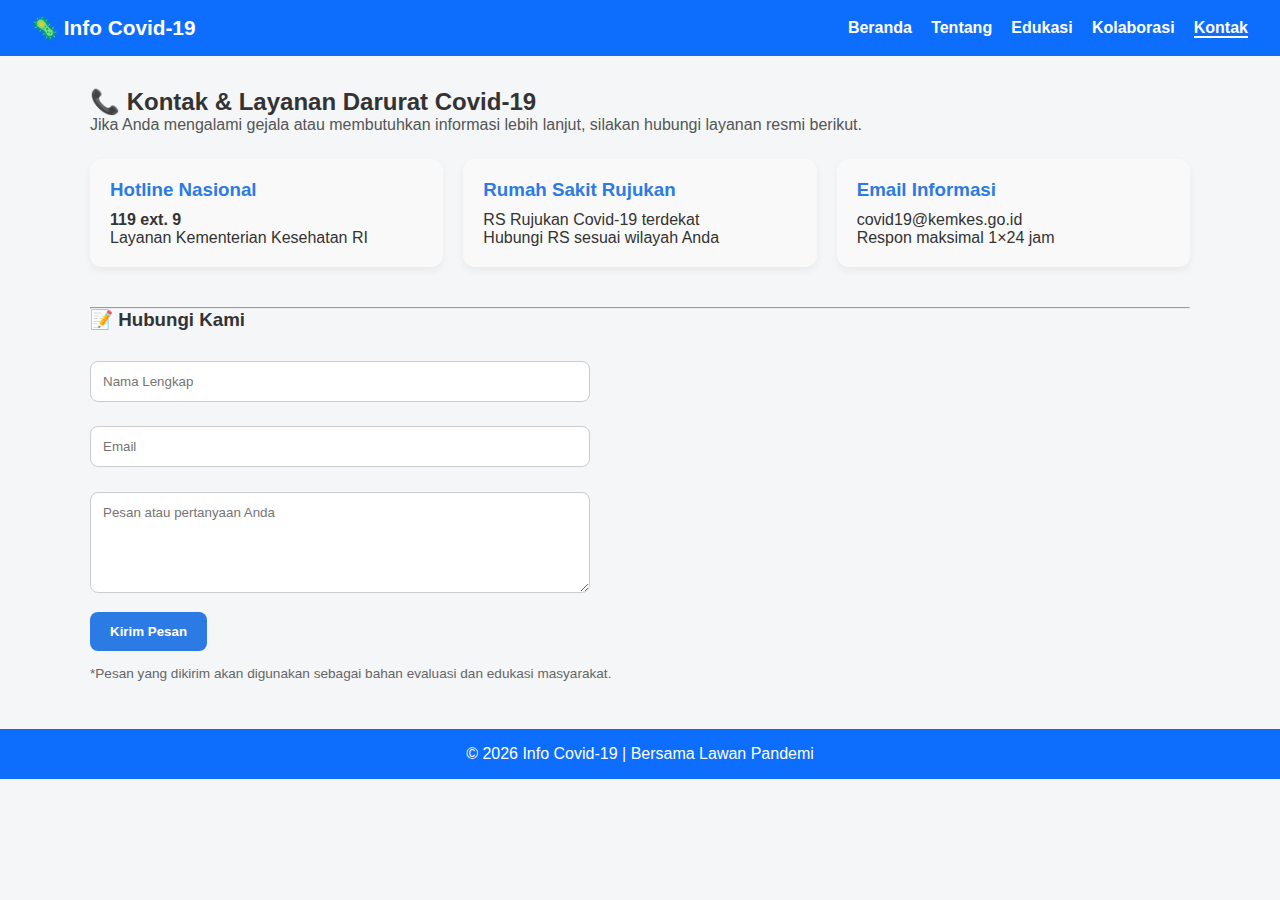
<file: kontak.html>
<!DOCTYPE html>
<html lang="id">
<head>
    <meta charset="UTF-8">
    <meta name="viewport" content="width=device-width, initial-scale=1.0">
    <title>Kontak | Info Covid-19</title>
    <link rel="stylesheet" href="style.css">
</head>
<body>

<header class="navbar">
    <div class="logo">🦠 Info Covid-19</div>
    <ul class="nav-links">
        <li><a href="beranda.html">Beranda</a></li>
        <li><a href="tentang.html">Tentang</a></li>
        <li><a href="edukasi.html">Edukasi</a></li>
        <li><a href="kolaborasi.html">Kolaborasi</a></li>
        <li><a class="active" href="kontak.html">Kontak</a></li>
    </ul>
</header>

<section class="container">
    <h2>📞 Kontak & Layanan Darurat Covid-19</h2>
    <p class="subtitle">
        Jika Anda mengalami gejala atau membutuhkan informasi lebih lanjut,
        silakan hubungi layanan resmi berikut.
    </p>

    <div class="contact-grid">

        <div class="contact-card">
            <h3>Hotline Nasional</h3>
            <p><strong>119 ext. 9</strong></p>
            <span>Layanan Kementerian Kesehatan RI</span>
        </div>

        <div class="contact-card">
            <h3>Rumah Sakit Rujukan</h3>
            <p>RS Rujukan Covid-19 terdekat</p>
            <span>Hubungi RS sesuai wilayah Anda</span>
        </div>

        <div class="contact-card">
            <h3>Email Informasi</h3>
            <p>covid19@kemkes.go.id</p>
            <span>Respon maksimal 1×24 jam</span>
        </div>

    </div>

    <hr>

    <h3>📝 Hubungi Kami</h3>
    <form class="contact-form">
        <input type="text" placeholder="Nama Lengkap" required>
        <input type="email" placeholder="Email" required>
        <textarea placeholder="Pesan atau pertanyaan Anda" rows="5" required></textarea>
        <button type="submit">Kirim Pesan</button>
    </form>

    <p class="note">
        *Pesan yang dikirim akan digunakan sebagai bahan evaluasi dan edukasi masyarakat.
    </p>
</section>

<footer>
    © 2026 Info Covid-19 | Bersama Lawan Pandemi
</footer>

</body>
</html>
</file>
<file: style.css>
*{margin:0;padding:0;box-sizing:border-box;font-family:'Segoe UI',Arial,sans-serif}
body{background:#f4f6f8;color:#333}
a{text-decoration:none}


.navbar{background:#0d6efd;color:#fff;display:flex;justify-content:space-between;align-items:center;padding:1rem 2rem;flex-wrap:wrap}
.logo{font-size:1.3rem;font-weight:bold}
.nav-links{list-style:none;display:flex;gap:1.2rem}
.nav-links a{color:#fff;font-weight:600}
.nav-links a.active{border-bottom:2px solid #fff}


.hero{display:flex;flex-wrap:wrap;align-items:center;justify-content:center;padding:3rem 1rem;background:#e7f1ff}
.hero img{width:320px;border-radius:12px;margin:1rem}
.hero-text{max-width:420px}
.hero-text h1{margin-bottom:.5rem}
.hero-text p{margin-bottom:1rem}


.btn{display:inline-block;padding:.7rem 1.4rem;background:#0d6efd;color:#fff;border-radius:6px;font-weight:600;cursor:pointer;border:none}


.container{width:90%;max-width:1100px;margin:2rem auto}
.grid{display:grid;grid-template-columns:repeat(auto-fit,minmax(220px,1fr));gap:1.5rem}
.card{background:#fff;padding:1.5rem;border-radius:12px;box-shadow:0 4px 10px rgba(0,0,0,.1);text-align:center}
.card img{width:80px;margin-bottom:.7rem}


form input,form textarea{width:100%;padding:.7rem;margin:.6rem 0;border-radius:6px;border:1px solid #ccc}


footer{text-align:center;background:#0d6efd;color:#fff;padding:1rem;margin-top:3rem}


@media(max-width:600px){.nav-links{flex-direction:column;width:100%;margin-top:1rem}}


.subtitle {
    color: #555;
    margin-bottom: 25px;
}

.contact-grid {
    display: grid;
    grid-template-columns: repeat(auto-fit, minmax(220px, 1fr));
    gap: 20px;
    margin-bottom: 40px;
}

.contact-card {
    background: #f9f9f9;
    padding: 20px;
    border-radius: 12px;
    box-shadow: 0 4px 8px rgba(0,0,0,0.05);
    transition: transform 0.3s;
}

.contact-card:hover {
    transform: translateY(-5px);
}

.contact-card h3 {
    margin-bottom: 10px;
    color: #2c7be5;
}

.contact-form {
    max-width: 500px;
    margin-top: 20px;
}

.contact-form input,
.contact-form textarea {
    width: 100%;
    padding: 12px;
    margin-bottom: 15px;
    border-radius: 8px;
    border: 1px solid #ccc;
    font-family: inherit;
}

.contact-form button {
    background: #2c7be5;
    color: #fff;
    padding: 12px 20px;
    border: none;
    border-radius: 8px;
    cursor: pointer;
    font-weight: bold;
}

.contact-form button:hover {
    background: #1a5fc4;
}

.note {
    font-size: 0.85rem;
    color: #666;
    margin-top: 15px;
}

.hero-img {
    width: 100%;
    max-height: 320px;
    object-fit: cover;
    border-radius: 14px;
    margin: 25px 0;
}

.info-grid {
    display: grid;
    grid-template-columns: repeat(auto-fit, minmax(220px, 1fr));
    gap: 20px;
    margin: 30px 0;
}

.info-card {
    background: #f5f9ff;
    padding: 20px;
    border-radius: 12px;
    transition: transform 0.3s;
}

.info-card:hover {
    transform: translateY(-6px);
}

.info-card h3 {
    color: #2c7be5;
    margin-bottom: 10px;
}

.success-msg {
    margin-top: 15px;
    color: green;
    font-weight: bold;
}

.hero-img {
    width: 100%;
    max-height: 320px;
    object-fit: cover;
    border-radius: 14px;
    margin: 25px 0;
}

.grid {
    display: grid;
    grid-template-columns: repeat(auto-fit, minmax(200px, 1fr));
    gap: 20px;
}

.card {
    background: #ffffff;
    padding: 15px;
    border-radius: 14px;
    box-shadow: 0 4px 8px rgba(0,0,0,0.05);
    text-align: center;
    transition: transform 0.3s;
}

.card:hover {
    transform: translateY(-5px);
}

.card img {
    width: 100%;
    height: 140px;
    object-fit: cover;
    border-radius: 10px;
    margin-bottom: 10px;
}

.tag {
    display: inline-block;
    margin-top: 10px;
    font-size: 0.8rem;
    color: #2c7be5;
    background: #eef4ff;
    padding: 4px 10px;
    border-radius: 20px;
}
</file>
